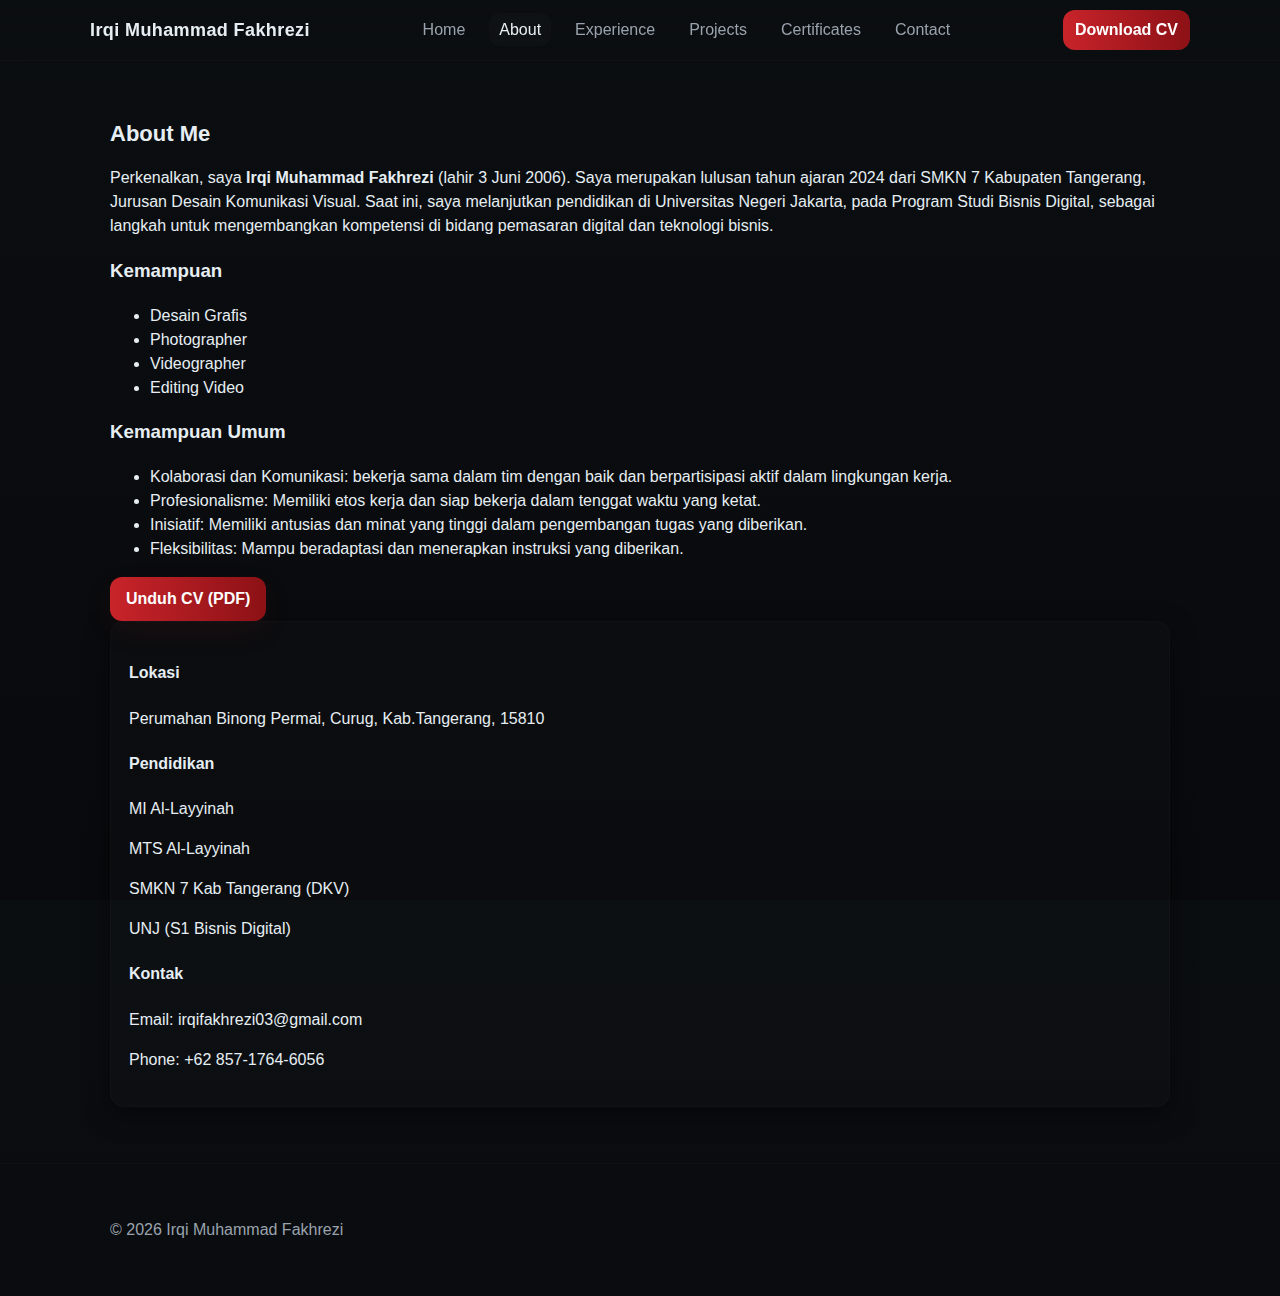
<file: about.html>
<!doctype html>
<html lang="id">
<head>
  <meta charset="utf-8" />
  <meta name="viewport" content="width=device-width,initial-scale=1" />
  <title>About — Irqi Muhammad Fakhrezi</title>
  <link rel="stylesheet" href="style.css">
</head>
<body>
  <header class="nav-wrapper">
    <nav class="container nav">
      <a class="logo" href="index.html">Irqi Muhammad Fakhrezi</a>
      <ul class="nav-links">
        <li><a href="index.html">Home</a></li>
        <li><a href="about.html" class="active">About</a></li>
        <li><a href="experience.html">Experience</a></li>
        <li><a href="projects.html">Projects</a></li>
        <li><a href="certificates.html">Certificates</a></li>
        <li><a href="contact.html">Contact</a></li>
      </ul>
      <div class="nav-actions">
        <a class="cv-btn" href="CV_Irqi_Muhammad_Fakhrezi.pdf" download>Download CV</a>
        <button class="burger" id="burger" aria-label="menu">☰</button>
      </div>
    </nav>
  </header>

  <main class="container reveal">
    <section class="section about-grid">
      <div>
        <h2>About Me</h2>
        <p>
          Perkenalkan, saya <strong>Irqi Muhammad Fakhrezi</strong> (lahir 3 Juni 2006).
          Saya merupakan lulusan tahun ajaran 2024 dari SMKN 7 Kabupaten Tangerang, Jurusan Desain Komunikasi Visual. Saat ini, saya melanjutkan pendidikan di Universitas Negeri Jakarta, pada Program Studi Bisnis Digital, sebagai langkah untuk mengembangkan kompetensi di bidang pemasaran digital dan teknologi bisnis.
        </p>

        <h3>Kemampuan</h3>
        <ul>
          <li>Desain Grafis</li>
          <li>Photographer</li>
          <li>Videographer</li>
          <li>Editing Video</li>
        </ul>

        <h3>Kemampuan Umum</h3>
        <ul>
          <li>Kolaborasi dan Komunikasi: bekerja sama dalam tim dengan baik dan berpartisipasi aktif dalam lingkungan kerja.</li>
          <li>Profesionalisme: Memiliki etos kerja dan siap bekerja dalam tenggat waktu yang ketat.</li>
          <li>Inisiatif: Memiliki antusias dan minat yang tinggi dalam pengembangan tugas yang diberikan.</li>
          <li>Fleksibilitas: Mampu beradaptasi dan menerapkan instruksi yang diberikan.</li>
        </ul>

        <a class="btn" href="CV_Irqi_Muhammad_Fakhrezi.pdf" download>Unduh CV (PDF)</a>
      </div>

      <aside class="card mini">
        <h4>Lokasi</h4>
        <p>Perumahan Binong Permai, Curug, Kab.Tangerang, 15810</p>

        <h4>Pendidikan</h4>
        <p>MI Al-Layyinah</p>
        <p>MTS Al-Layyinah</p>
        <p>SMKN 7 Kab Tangerang (DKV)</p>
        <p>UNJ (S1 Bisnis Digital)</p>

        <h4>Kontak</h4>
        <p>Email: irqifakhrezi03@gmail.com</p>
        <p>Phone: +62 857-1764-6056</p>
      </aside>
    </section>
  </main>

  <footer class="footer">
    <div class="container"><p>© <span id="year"></span> Irqi Muhammad Fakhrezi</p></div>
  </footer>

  <script src="script.js"></script>
</body>
</html>
</file>
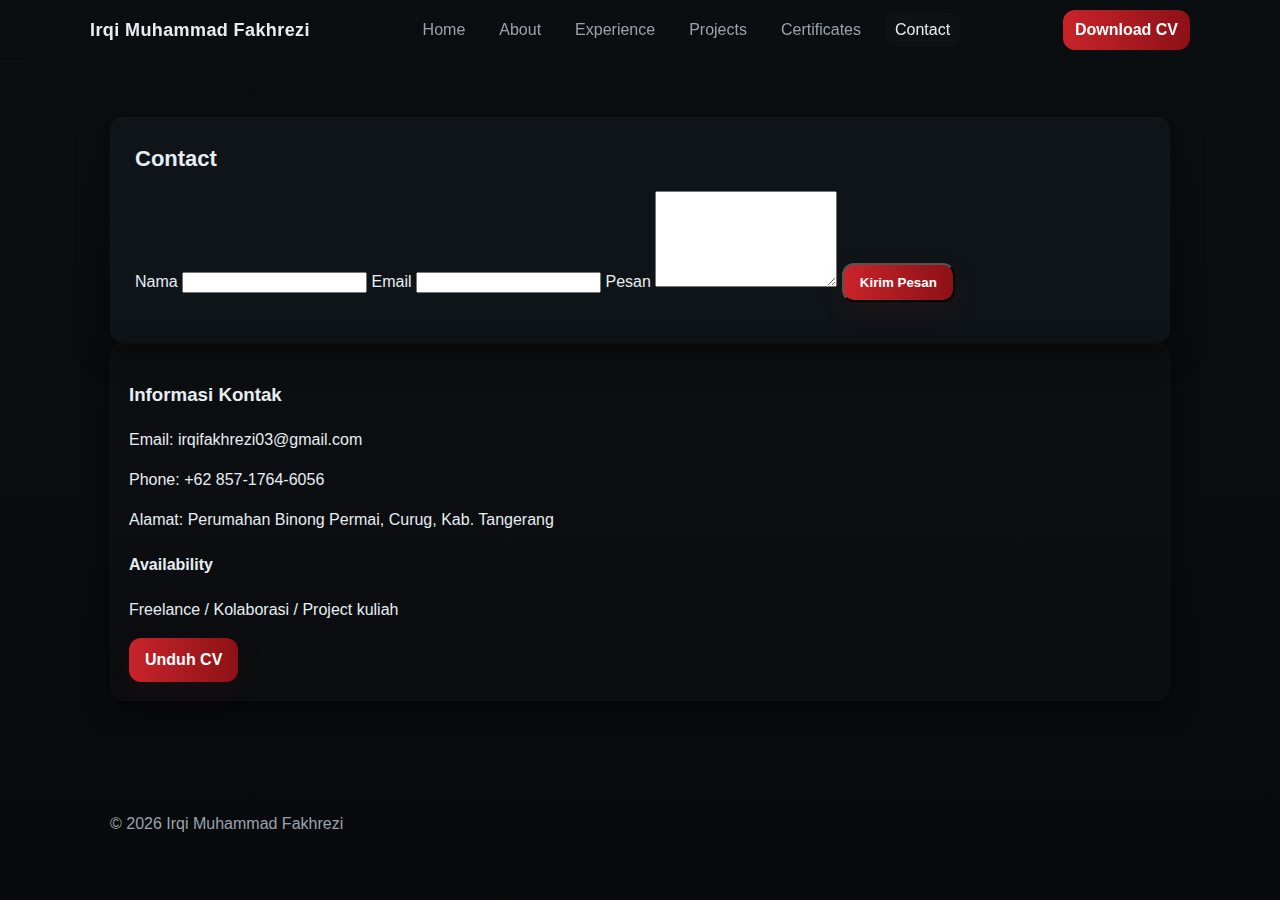
<file: contact.html>
<!doctype html>
<html lang="id">
<head>
  <meta charset="utf-8" />
  <meta name="viewport" content="width=device-width,initial-scale=1" />
  <title>Contact — Irqi Muhammad Fakhrezi</title>
  <link rel="stylesheet" href="style.css">
  <style>
    /* Agar area form punya bingkai juga */
    .form-card {
      background: var(--card);
      border: 1px solid rgba(255, 255, 255, 0.02);
      border-radius: 14px;
      padding: 24px;
      box-shadow: var(--shadow);
    }
  </style>
</head>
<body>
  <header class="nav-wrapper">
    <nav class="container nav">
      <a class="logo" href="index.html">Irqi Muhammad Fakhrezi</a>
      <ul class="nav-links">
        <li><a href="index.html">Home</a></li>
        <li><a href="about.html">About</a></li>
        <li><a href="experience.html">Experience</a></li>
        <li><a href="projects.html">Projects</a></li>
        <li><a href="certificates.html">Certificates</a></li>
        <li><a href="contact.html" class="active">Contact</a></li>
      </ul>
      <div class="nav-actions">
        <a class="cv-btn" href="CV_Irqi_Muhammad_Fakhrezi.pdf" download>Download CV</a>
        <button class="burger" id="burger" aria-label="menu">☰</button>
      </div>
    </nav>
  </header>

  <main class="container reveal">
    <section class="section contact-grid">
      
      <div class="form-card">
        <h2 style="margin-top:0;">Contact</h2>
        <form id="contact-form" class="contact-form">
          <label for="name">Nama</label>
          <input id="name" type="text" required />
          <label for="email">Email</label>
          <input id="email" type="email" required />
          <label for="message">Pesan</label>
          <textarea id="message" rows="6" required></textarea>
          <button class="btn" type="submit">Kirim Pesan</button>
          <p id="form-msg" class="muted" aria-live="polite"></p>
        </form>
      </div>

      <aside class="card">
        <h3>Informasi Kontak</h3>
        <p>Email: irqifakhrezi03@gmail.com</p>
        <p>Phone: +62 857-1764-6056</p>
        <p>Alamat: Perumahan Binong Permai, Curug, Kab. Tangerang</p>
        <h4>Availability</h4>
        <p>Freelance / Kolaborasi / Project kuliah</p>
        <a class="btn" href="CV_Irqi_Muhammad_Fakhrezi.pdf" download>Unduh CV</a>
      </aside>
    </section>
  </main>

  <footer class="footer">
    <div class="container"><p>© <span id="year"></span> Irqi Muhammad Fakhrezi</p></div>
  </footer>

  <script src="script.js"></script>
</body>
</html>
</file>
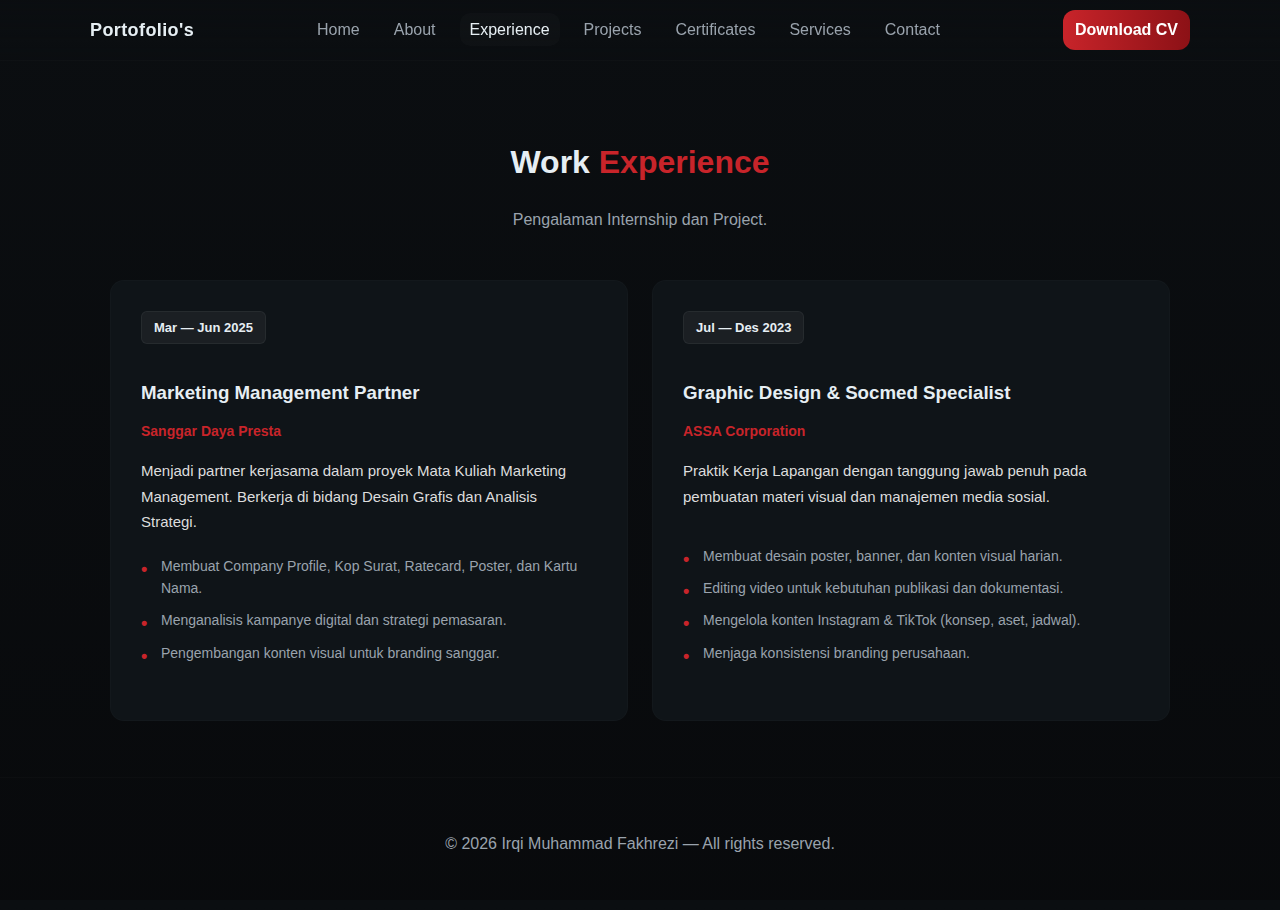
<file: experience.html>
<!doctype html>
<html lang="id">
<head>
  <meta charset="utf-8" />
  <meta name="viewport" content="width=device-width,initial-scale=1" />
  <title>Experience — Irqi Muhammad Fakhrezi</title>
  <link rel="stylesheet" href="style.css">
  
  <style>
    /* CUSTOM GRID KHUSUS HALAMAN INI */
    .experience-grid {
      display: grid;
      /* KUNCI: Paksa jadi 2 kolom sama lebar */
      grid-template-columns: 1fr 1fr; 
      gap: 24px;
      margin-top: 12px;
    }

    /* Agar di HP tetap turun ke bawah (responsif) */
    @media (max-width: 768px) {
      .experience-grid {
        grid-template-columns: 1fr;
      }
    }

    /* Styling Kartu */
    .experience-card {
      background: var(--card);
      border-radius: 14px;
      border: 1px solid rgba(255, 255, 255, 0.02);
      padding: 30px;
      height: 100%; /* Agar tinggi kartu sama rata */
      display: flex;
      flex-direction: column;
      transition: transform 0.3s cubic-bezier(0.175, 0.885, 0.32, 1.275), box-shadow 0.3s ease;
    }

    .experience-card:hover {
      transform: translateY(-8px);
      box-shadow: 0 20px 40px rgba(0,0,0,0.4);
      border-color: rgba(255,255,255,0.1);
    }

    /* Styling List */
    .job-desc {
      margin-top: auto;
      padding-left: 0;
      list-style: none;
    }
    .job-desc li {
      position: relative;
      padding-left: 20px;
      margin-bottom: 10px;
      color: var(--muted);
      font-size: 14px;
      line-height: 1.6;
    }
    .job-desc li::before {
      content: "•";
      color: var(--accent);
      position: absolute;
      left: 0;
      font-weight: bold;
      font-size: 18px;
    }

    .time-badge {
      display: inline-block;
      background: rgba(255,255,255,0.05);
      color: var(--text);
      padding: 6px 12px;
      border-radius: 6px;
      font-size: 13px;
      font-weight: 600;
      margin-bottom: 16px;
      border: 1px solid rgba(255,255,255,0.05);
    }
  </style>
</head>
<body>

  <header class="nav-wrapper">
    <nav class="container nav">
      <a class="logo" href="index.html">Portofolio's</a>
      <ul class="nav-links">
        <li><a href="index.html">Home</a></li>
        <li><a href="about.html">About</a></li>
        <li><a href="experience.html" class="active">Experience</a></li>
        <li><a href="projects.html">Projects</a></li>
        <li><a href="certificates.html">Certificates</a></li>
        <li><a href="services.html">Services</a></li>
        <li><a href="contact.html">Contact</a></li>
      </ul>
      <div class="nav-actions">
        <a class="cv-btn" href="CV_Irqi_Muhammad_Fakhrezi.pdf" download>Download CV</a>
        <button class="burger" id="burger" aria-label="menu">☰</button>
      </div>
    </nav>
  </header>

  <main class="container reveal">
    
    <section class="section">
      <div class="intro" style="margin-bottom: 3rem; text-align: center;">
        <h1>Work <span class="accent">Experience</span></h1>
        <p class="muted">Pengalaman Internship dan Project.</p>
      </div>

      <div class="experience-grid">

        <article>
          <div class="experience-card">
            <div>
              <span class="time-badge">Mar — Jun 2025</span>
              <h3 style="margin-bottom: 6px;">Marketing Management Partner</h3>
              <p class="accent" style="font-size: 14px; font-weight: 600; margin-bottom: 16px;">Sanggar Daya Presta</p>
              <p style="font-size: 15px; line-height: 1.7; color: #ddd; margin-bottom: 20px;">
                Menjadi partner kerjasama dalam proyek Mata Kuliah Marketing Management. Berkerja di bidang Desain Grafis dan Analisis Strategi.
              </p>
            </div>
            
            <ul class="job-desc">
              <li>Membuat Company Profile, Kop Surat, Ratecard, Poster, dan Kartu Nama.</li>
              <li>Menganalisis kampanye digital dan strategi pemasaran.</li>
              <li>Pengembangan konten visual untuk branding sanggar.</li>
            </ul>
          </div>
        </article>

        <article>
          <div class="experience-card">
            <div>
              <span class="time-badge">Jul — Des 2023</span>
              <h3 style="margin-bottom: 6px;">Graphic Design & Socmed Specialist</h3>
              <p class="accent" style="font-size: 14px; font-weight: 600; margin-bottom: 16px;">ASSA Corporation</p>
              <p style="font-size: 15px; line-height: 1.7; color: #ddd; margin-bottom: 20px;">
                Praktik Kerja Lapangan dengan tanggung jawab penuh pada pembuatan materi visual dan manajemen media sosial.
              </p>
            </div>

            <ul class="job-desc">
              <li>Membuat desain poster, banner, dan konten visual harian.</li>
              <li>Editing video untuk kebutuhan publikasi dan dokumentasi.</li>
              <li>Mengelola konten Instagram & TikTok (konsep, aset, jadwal).</li>
              <li>Menjaga konsistensi branding perusahaan.</li>
            </ul>
          </div>
        </article>

      </div>
    </section>

  </main>

  <footer class="footer">
    <div class="container" style="text-align: center;">
      <p>© <span id="year"></span> Irqi Muhammad Fakhrezi — All rights reserved.</p>
    </div>
  </footer>

  <script src="script.js"></script>
</body>
</html>
</file>
<file: style.css>
/* iOS Dark Minimal style — ruby red accent */
:root{
  --bg:#0b0e11;
  --card:#0f1418;
  --muted:#9aa3ad;
  --text:#e6eef3;
  --accent:#C8242A; /* ruby red */
  --glass: rgba(255,255,255,0.03);
  --radius:14px;
  --trans: 320ms;
  --shadow: 0 10px 30px rgba(0,0,0,0.55);
  --maxwidth:1100px;
  --container-padding:20px;
  --glass-2: rgba(255,255,255,0.02);
}

/* Reset & base */
*{box-sizing:border-box}
html,body{height:100%}
body{
  margin:0;
  font-family: -apple-system, BlinkMacSystemFont, "Segoe UI", Roboto, "Helvetica Neue", Arial;
  background: linear-gradient(180deg,var(--bg), #07080a 140%);
  color:var(--text);
  -webkit-font-smoothing:antialiased;
  -moz-osx-font-smoothing:grayscale;
  line-height:1.5;
}

/* container */
.container{ width:100%; max-width:var(--maxwidth); margin:0 auto; padding:var(--container-padding); }

/* NAV */
.nav-wrapper{
  position:sticky; top:0; z-index:60;
  backdrop-filter: blur(8px);
  background: linear-gradient(180deg, rgba(11,14,17,0.6), rgba(11,14,17,0.22));
  border-bottom: 1px solid rgba(255,255,255,0.02);
}
.nav{ display:flex; gap:12px; align-items:center; justify-content:space-between; padding:10px 0; }
.logo{ font-weight:700; font-size:18px; color:var(--text); text-decoration:none; letter-spacing:0.4px; }
.nav-links{ display:flex; gap:14px; list-style:none; padding:0; margin:0; align-items:center; }
.nav-links a{ color:var(--muted); text-decoration:none; padding:8px 10px; border-radius:10px; transition: all var(--trans); }
.nav-links a:hover, .nav-links a.active{ color:var(--text); background:var(--glass-2); transform:translateY(-3px); }
.nav-actions{ display:flex; gap:10px; align-items:center; }
.cv-btn{ background: linear-gradient(90deg,var(--accent), #8c1116); color:#fff; padding:8px 12px; border-radius:12px; text-decoration:none; font-weight:600; }
.burger{ display:none; background:transparent; border:0; color:var(--text); font-size:20px; }

/* HERO */
.hero{ display:flex; gap:28px; align-items:center; padding:44px 0; }
.hero-left{ flex:1; max-width:720px; }
.hero-left h1{ font-size:36px; margin:0 0 8px; font-weight:700; }
.accent{ color:var(--accent); }
.lead{ color:var(--muted); margin-bottom:18px; font-size:15px; }
.cta-row{ display:flex; gap:12px; margin-bottom:14px; }
.btn{ display:inline-block; background:linear-gradient(90deg,var(--accent), #8c1116); color:white; padding:10px 16px; border-radius:12px; text-decoration:none; transition: transform var(--trans), box-shadow var(--trans); box-shadow: 0 10px 30px rgba(200,36,42,0.08); font-weight:600; }
.btn:hover{ transform:translateY(-5px); }

/* micro details */
.micro{ display:flex; gap:12px; color:var(--muted); margin-top:12px; list-style:none; padding:0; font-size:14px; }

/* hero card */
.hero-card{ display:flex; gap:12px; align-items:center; min-width:280px; background:linear-gradient(180deg, rgba(255,255,255,0.02), rgba(255,255,255,0.01)); border-radius:16px; padding:18px; box-shadow:var(--shadow); border:1px solid rgba(255,255,255,0.02); }
.profile-photo{ width:92px; height:92px; border-radius:20px; object-fit:cover; border:3px solid rgba(255,255,255,0.03); box-shadow: 0 14px 30px rgba(0,0,0,0.6); }
.card-info h3{ margin:0 0 6px; font-size:16px; }
.card-info .muted{ color:var(--muted); font-size:13px; }

/* sections */
.section{ padding:36px 0; }
.section h2{ margin:0 0 16px; font-size:22px; font-weight:700; }
.muted{ color:var(--muted); }

/* cards */
.cards{ display:flex; gap:12px; margin-top:12px; }
.card{ background: linear-gradient(180deg, rgba(255,255,255,0.01), rgba(255,255,255,0.01)); padding:18px; border-radius:14px; border:1px solid rgba(255,255,255,0.02); box-shadow: 0 8px 24px rgba(0,0,0,0.5); color:var(--text); }
.card.small{ flex:1; }

/* --- PROJECTS GRID & CARDS (UPDATED) --- */
/* Menggunakan layout grid 2 kolom yang rapi */
.projects-grid{ display:grid; grid-template-columns:repeat(auto-fill, minmax(300px, 1fr)); gap:24px; margin-top:12px; }

.project-card{ 
  display:flex; 
  flex-direction: column; /* Gambar di atas, teks di bawah */
  background:var(--card); 
  border-radius:16px; 
  border:1px solid rgba(255,255,255,0.02); 
  overflow: hidden; /* Agar gambar tidak keluar rounded corner */
  transition: transform var(--trans), box-shadow var(--trans); 
  animation: fadeIn 0.5s ease; /* Animasi muncul */
}

.project-card:hover{ 
  transform:translateY(-8px); 
  box-shadow: 0 18px 40px rgba(0,0,0,0.6); 
}

/* Gambar Project */
.thumb{ 
  width:100%; 
  height:200px; /* Tinggi gambar fix agar rapi */
  background-size: cover; 
  background-position: center; 
  border-bottom: 1px solid rgba(255,255,255,0.05);
}

/* Info Project */
.project-info { padding: 18px; }

.project-tag {
  display: inline-block;
  font-size: 11px;
  text-transform: uppercase;
  color: var(--accent);
  background: rgba(200,36,42,0.1);
  padding: 4px 10px;
  border-radius: 50px;
  margin-bottom: 10px;
  font-weight: 700;
  letter-spacing: 0.5px;
}

.project-info h3 { margin: 0 0 8px; font-size: 18px; color: var(--text); }
.project-info p { margin: 0; font-size: 14px; line-height: 1.6; }

/* FILTER BUTTONS */
.filter-container { display: flex; justify-content: center; gap: 10px; margin-bottom: 30px; flex-wrap: wrap; }
.filter-btn {
  background: transparent;
  border: 1px solid rgba(255,255,255,0.1);
  color: var(--muted);
  padding: 8px 20px;
  border-radius: 50px;
  cursor: pointer;
  transition: all var(--trans);
  font-weight: 600;
  font-family: inherit;
}
.filter-btn:hover, .filter-btn.active {
  background: var(--accent);
  color: #fff;
  border-color: var(--accent);
  box-shadow: 0 0 20px rgba(200,36,42,0.3);
}

/* Class untuk hide/show */
.project-card.hide { display: none; }
@keyframes fadeIn { from { opacity: 0; transform: translateY(20px); } to { opacity: 1; transform: translateY(0); } }

/* footer */
.footer{ padding:18px 0; border-top:1px solid rgba(255,255,255,0.02); color:var(--muted); }

/* responsive */
@media (max-width:980px){
  .hero{ flex-direction:column; gap:18px; }
  .cards, .projects-grid{ flex-direction: column; display: flex; } /* Fallback ke flex column di mobile */
  .nav-links{ display:none; }
  .burger{ display:inline-block; }
  .filter-container { gap: 8px; }
}

/* reveal animations default */
.reveal{ opacity:0; transform: translateY(8px); transition: opacity 560ms cubic-bezier(.2,.9,.2,1), transform 560ms cubic-bezier(.2,.9,.2,1); }
.reveal.visible{ opacity:1; transform: translateY(0); }
</file>
